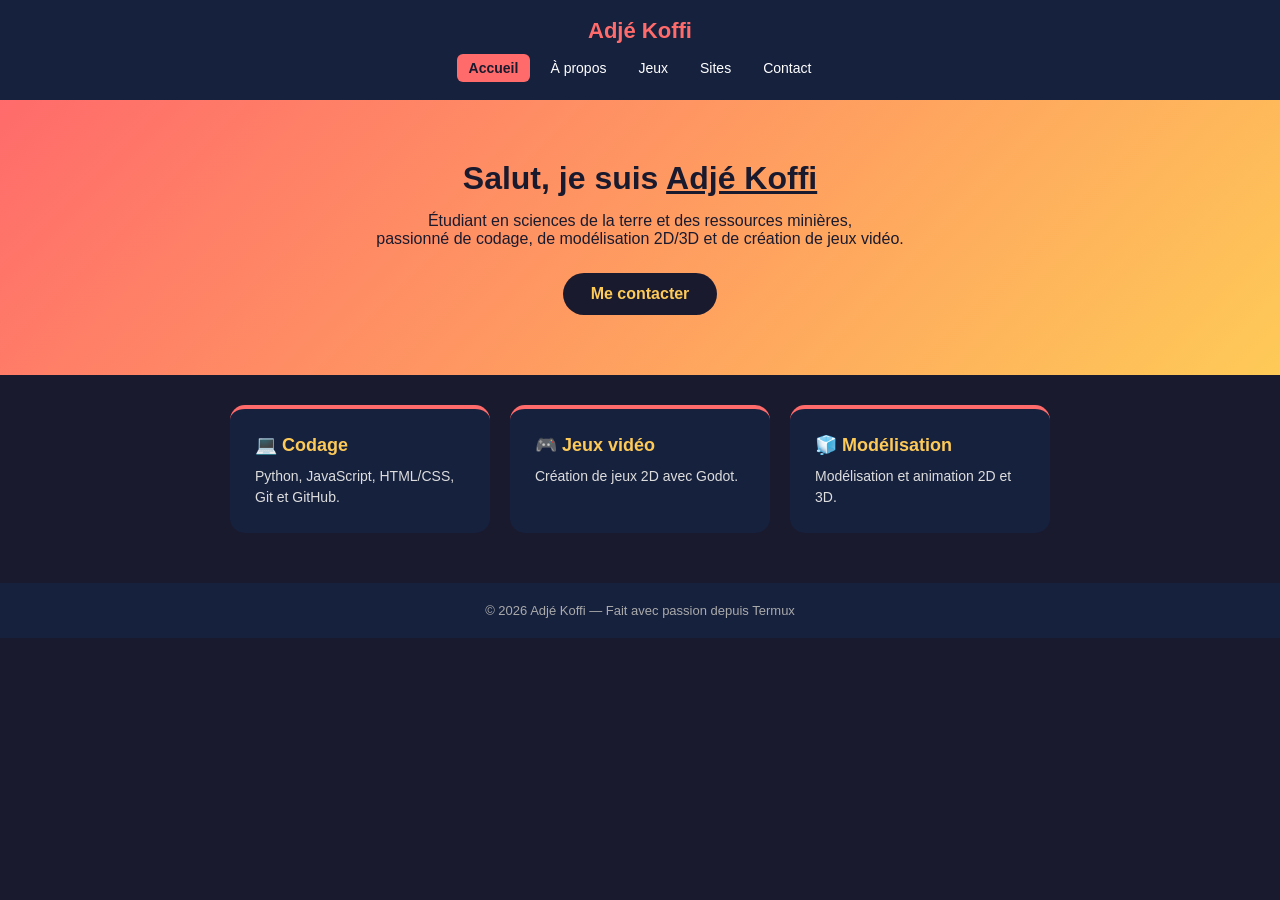
<file: index.html>
<!DOCTYPE html>
<html lang="fr">
<head>
<meta charset="UTF-8">
<meta name="viewport" content="width=device-width, initial-scale=1.0">
<title>Adjé Koffi - Portfolio</title>
<style>
* { margin:0; padding:0; box-sizing:border-box; }
body { font-family: 'Segoe UI', sans-serif; background:#1a1a2e; color:#fff; }
nav { display:flex; flex-direction:column; align-items:center; padding:18px; background:#16213e; text-align:center; }
.logo { font-size:22px; font-weight:bold; color:#ff6b6b; }
.liens { margin-top:10px; display:flex; flex-wrap:wrap; justify-content:center; gap:8px; } .liens a { color:#fff; text-decoration:none; font-size:14px; padding:6px 12px; border-radius:6px; }
.liens a.actif, .liens a:hover { background:#ff6b6b; color:#1a1a2e; font-weight:bold; }
.hero { text-align:center; padding:60px 20px; background:linear-gradient(135deg,#ff6b6b,#feca57); color:#1a1a2e; }
.hero h1 { font-size:32px; margin-bottom:15px; }
.hero h1 span { color:#1a1a2e; text-decoration:underline; }
.hero p { font-size:16px; margin-bottom:25px; }
.bouton { display:inline-block; background:#1a1a2e; color:#feca57; padding:12px 28px; border-radius:30px; text-decoration:none; font-weight:bold; }
.cartes { display:flex; flex-wrap:wrap; gap:20px; padding:30px 20px; justify-content:center; }
.carte { background:#16213e; border-radius:15px; padding:25px; width:260px; border-top:4px solid #ff6b6b; }
.carte h3 { color:#feca57; margin-bottom:10px; font-size:18px; }
.carte p { font-size:14px; line-height:1.5; color:#ddd; }
footer { text-align:center; padding:20px; background:#16213e; color:#aaa; font-size:13px; margin-top:20px; }
</style>
</head>
<body>
<nav>
  <div class="logo">Adjé Koffi</div>
  <div class="liens">
    <a href="index.html" class="actif">Accueil</a>
    <a href="apropos.html">À propos</a>
    <a href="jeux.html">Jeux</a>
    <a href="sites.html">Sites</a>
    <a href="contact.html">Contact</a>
  </div>
</nav>
<header class="hero">
  <h1>Salut, je suis <span>Adjé Koffi</span></h1>
  <p>Étudiant en sciences de la terre et des ressources minières,<br>
  passionné de codage, de modélisation 2D/3D et de création de jeux vidéo.</p>
  <a href="contact.html" class="bouton">Me contacter</a>
</header>
<section class="cartes">
  <div class="carte"><h3>💻 Codage</h3><p>Python, JavaScript, HTML/CSS, Git et GitHub.</p></div>
  <div class="carte"><h3>🎮 Jeux vidéo</h3><p>Création de jeux 2D avec Godot.</p></div>
  <div class="carte"><h3>🧊 Modélisation</h3><p>Modélisation et animation 2D et 3D.</p></div>
</section>
<footer><p>&copy; 2026 Adjé Koffi — Fait avec passion depuis Termux</p></footer>
</body>
</html>
</file>
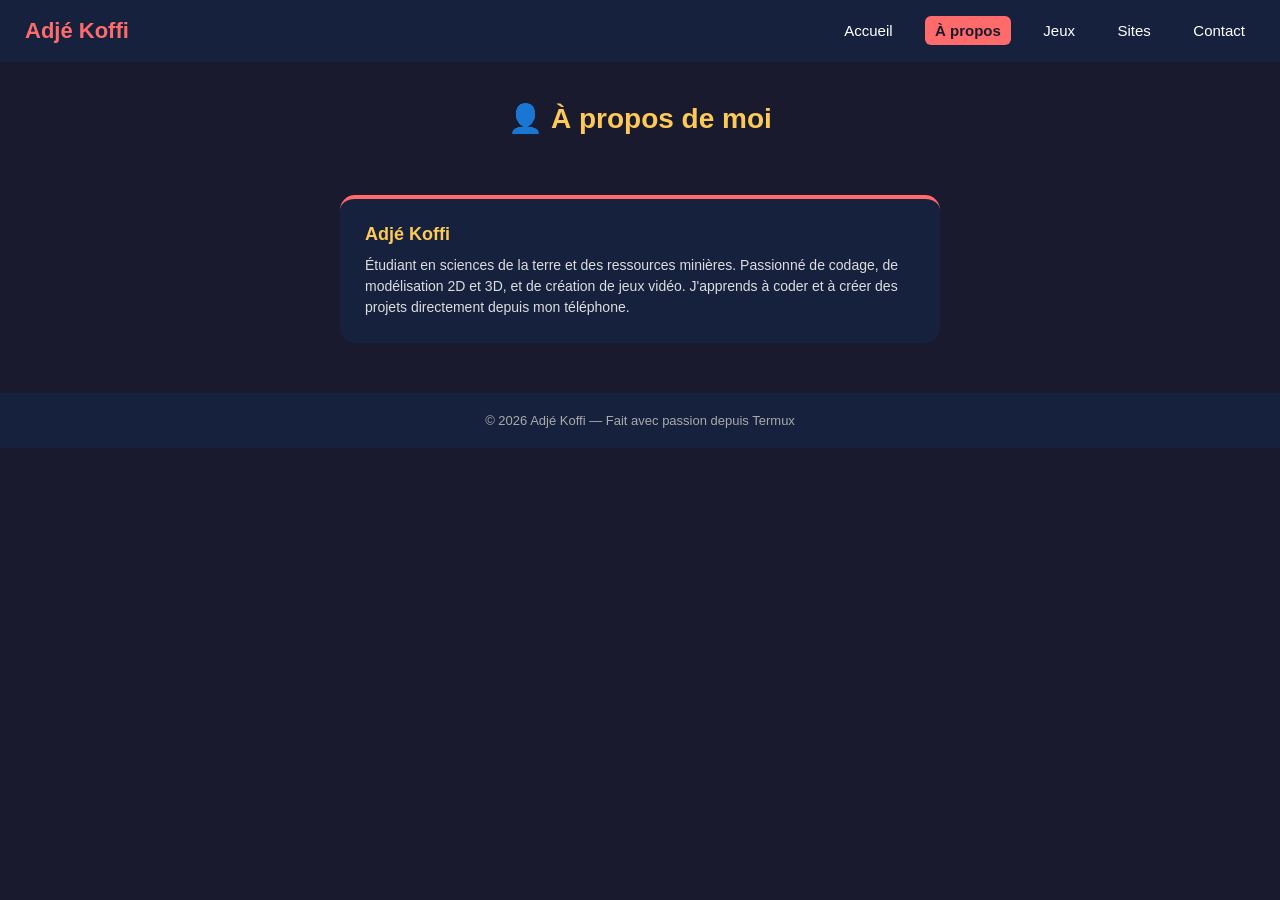
<file: apropos.html>
<!DOCTYPE html>
<html lang="fr">
<head>
<meta charset="UTF-8">
<meta name="viewport" content="width=device-width, initial-scale=1.0">
<title>À propos - Adjé Koffi</title>
<link rel="stylesheet" href="style.css">
</head>
<body>
<nav>
  <div class="logo">Adjé Koffi</div>
  <div class="liens">
    <a href="index.html">Accueil</a>
    <a href="apropos.html" class="actif">À propos</a>
    <a href="jeux.html">Jeux</a>
    <a href="sites.html">Sites</a>
    <a href="contact.html">Contact</a>
  </div>
</nav>

<section class="page-titre">
  <h1>👤 À propos de moi</h1>
</section>

<section class="cartes">
  <div class="carte" style="width:90%; max-width:600px;">
    <h3>Adjé Koffi</h3>
    <p>Étudiant en sciences de la terre et des ressources minières.
    Passionné de codage, de modélisation 2D et 3D, et de création de jeux vidéo.
    J'apprends à coder et à créer des projets directement depuis mon téléphone.</p>
  </div>
</section>

<footer>
  <p>&copy; 2026 Adjé Koffi — Fait avec passion depuis Termux</p>
</footer>
</body>
</html>
</file>
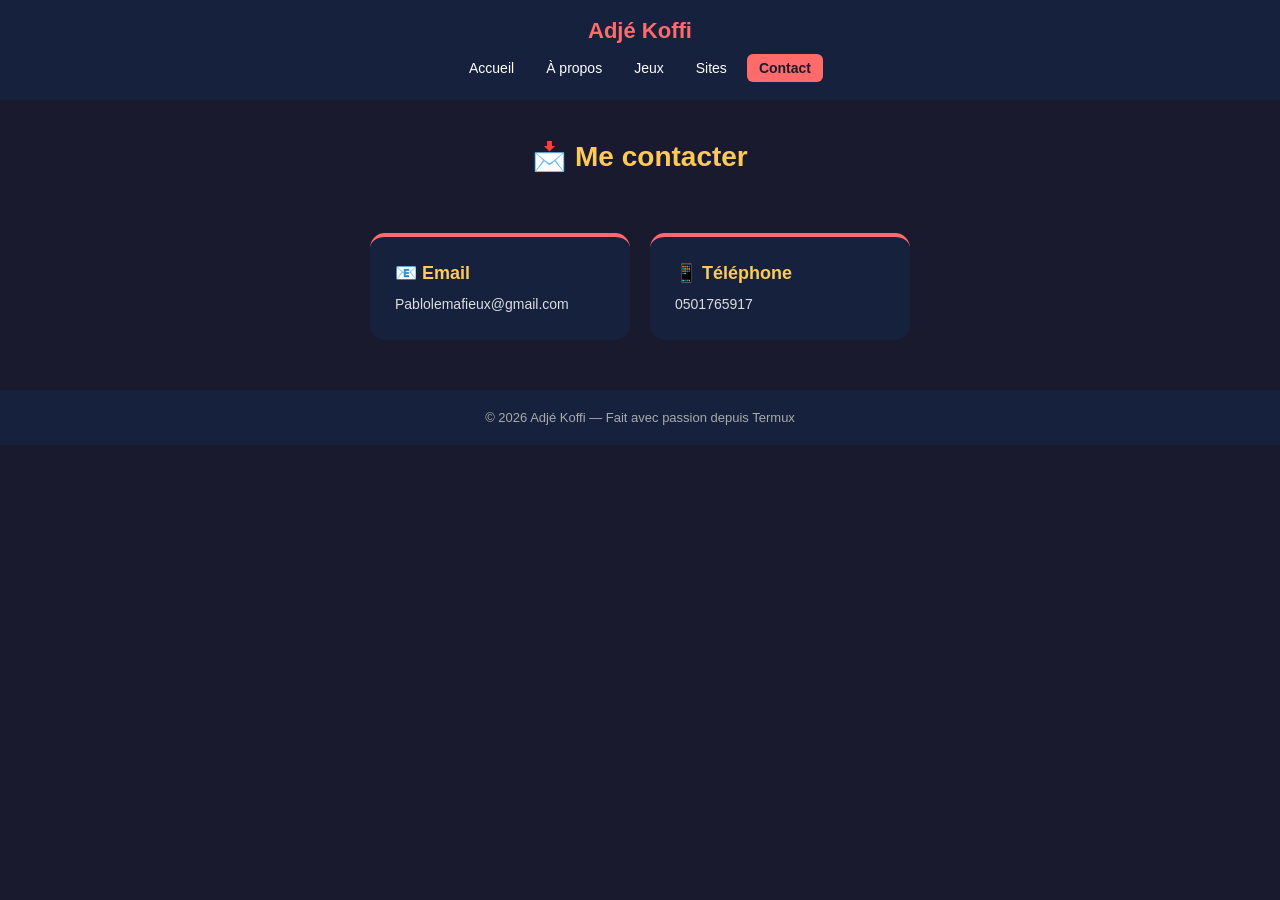
<file: contact.html>
<!DOCTYPE html>
<html lang="fr">
<head>
<meta charset="UTF-8">
<meta name="viewport" content="width=device-width, initial-scale=1.0">
<title>Contact - Adjé Koffi</title>
<style>
* { margin:0; padding:0; box-sizing:border-box; }
body { font-family: 'Segoe UI', sans-serif; background:#1a1a2e; color:#fff; }
nav { display:flex; flex-direction:column; align-items:center; padding:18px; background:#16213e; text-align:center; }
.logo { font-size:22px; font-weight:bold; color:#ff6b6b; }
.liens { margin-top:10px; display:flex; flex-wrap:wrap; justify-content:center; gap:8px; } .liens a { color:#fff; text-decoration:none; font-size:14px; padding:6px 12px; border-radius:6px; }
.liens a.actif, .liens a:hover { background:#ff6b6b; color:#1a1a2e; font-weight:bold; }
.page-titre { text-align:center; padding:40px 20px 20px; }
.page-titre h1 { font-size:28px; color:#feca57; margin-bottom:10px; }
.cartes { display:flex; flex-wrap:wrap; gap:20px; padding:30px 20px; justify-content:center; }
.carte { background:#16213e; border-radius:15px; padding:25px; width:260px; border-top:4px solid #ff6b6b; }
.carte h3 { color:#feca57; margin-bottom:10px; font-size:18px; }
.carte p { font-size:14px; line-height:1.5; color:#ddd; }
footer { text-align:center; padding:20px; background:#16213e; color:#aaa; font-size:13px; margin-top:20px; }
</style>
</head>
<body>
<nav>
  <div class="logo">Adjé Koffi</div>
  <div class="liens">
    <a href="index.html">Accueil</a>
    <a href="apropos.html">À propos</a>
    <a href="jeux.html">Jeux</a>
    <a href="sites.html">Sites</a>
    <a href="contact.html" class="actif">Contact</a>
  </div>
</nav>
<section class="page-titre">
  <h1>📩 Me contacter</h1>
</section>
<section class="cartes">
  <div class="carte"><h3>📧 Email</h3><p>Pablolemafieux@gmail.com</p></div>
  <div class="carte"><h3>📱 Téléphone</h3><p>0501765917</p></div>
</section>
<footer><p>&copy; 2026 Adjé Koffi — Fait avec passion depuis Termux</p></footer>
</body>
</html>
</file>
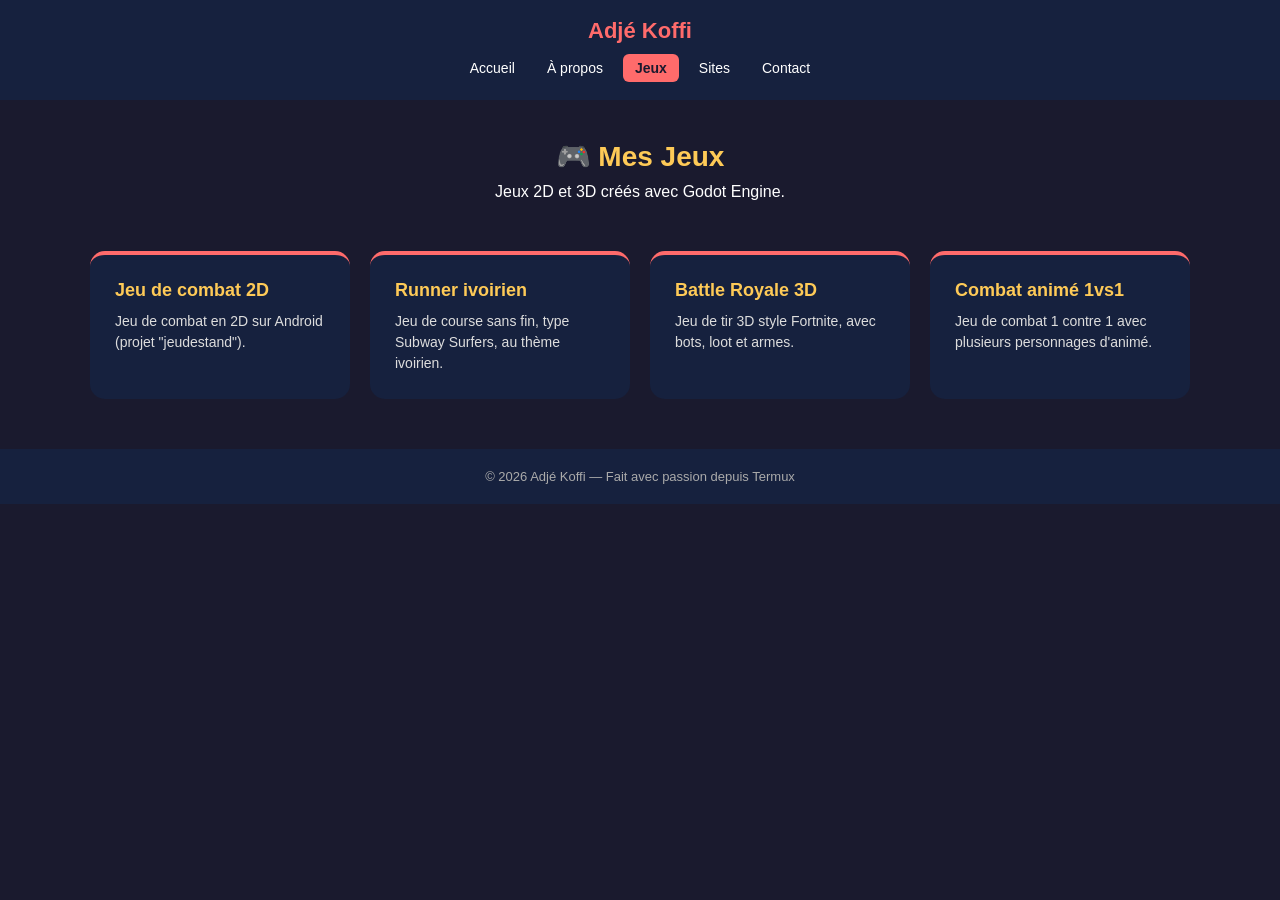
<file: jeux.html>
<!DOCTYPE html>
<html lang="fr">
<head>
<meta charset="UTF-8">
<meta name="viewport" content="width=device-width, initial-scale=1.0">
<title>Mes Jeux - Adjé Koffi</title>
<style>
* { margin:0; padding:0; box-sizing:border-box; }
body { font-family: 'Segoe UI', sans-serif; background:#1a1a2e; color:#fff; }
nav { display:flex; flex-direction:column; align-items:center; padding:18px; background:#16213e; text-align:center; }
.logo { font-size:22px; font-weight:bold; color:#ff6b6b; }
.liens { margin-top:10px; display:flex; flex-wrap:wrap; justify-content:center; gap:8px; } .liens a { color:#fff; text-decoration:none; font-size:14px; padding:6px 12px; border-radius:6px; }
.liens a.actif, .liens a:hover { background:#ff6b6b; color:#1a1a2e; font-weight:bold; }
.page-titre { text-align:center; padding:40px 20px 20px; }
.page-titre h1 { font-size:28px; color:#feca57; margin-bottom:10px; }
.cartes { display:flex; flex-wrap:wrap; gap:20px; padding:30px 20px; justify-content:center; }
.carte { background:#16213e; border-radius:15px; padding:25px; width:260px; border-top:4px solid #ff6b6b; }
.carte h3 { color:#feca57; margin-bottom:10px; font-size:18px; }
.carte p { font-size:14px; line-height:1.5; color:#ddd; }
footer { text-align:center; padding:20px; background:#16213e; color:#aaa; font-size:13px; margin-top:20px; }
</style>
</head>
<body>
<nav>
  <div class="logo">Adjé Koffi</div>
  <div class="liens">
    <a href="index.html">Accueil</a>
    <a href="apropos.html">À propos</a>
    <a href="jeux.html" class="actif">Jeux</a>
    <a href="sites.html">Sites</a>
    <a href="contact.html">Contact</a>
  </div>
</nav>
<section class="page-titre">
  <h1>🎮 Mes Jeux</h1>
  <p>Jeux 2D et 3D créés avec Godot Engine.</p>
</section>
<section class="cartes">
  <div class="carte"><h3>Jeu de combat 2D</h3><p>Jeu de combat en 2D sur Android (projet "jeudestand").</p></div>
  <div class="carte"><h3>Runner ivoirien</h3><p>Jeu de course sans fin, type Subway Surfers, au thème ivoirien.</p></div>
  <div class="carte"><h3>Battle Royale 3D</h3><p>Jeu de tir 3D style Fortnite, avec bots, loot et armes.</p></div>
  <div class="carte"><h3>Combat animé 1vs1</h3><p>Jeu de combat 1 contre 1 avec plusieurs personnages d'animé.</p></div>
</section>
<footer><p>&copy; 2026 Adjé Koffi — Fait avec passion depuis Termux</p></footer>
</body>
</html>
</file>
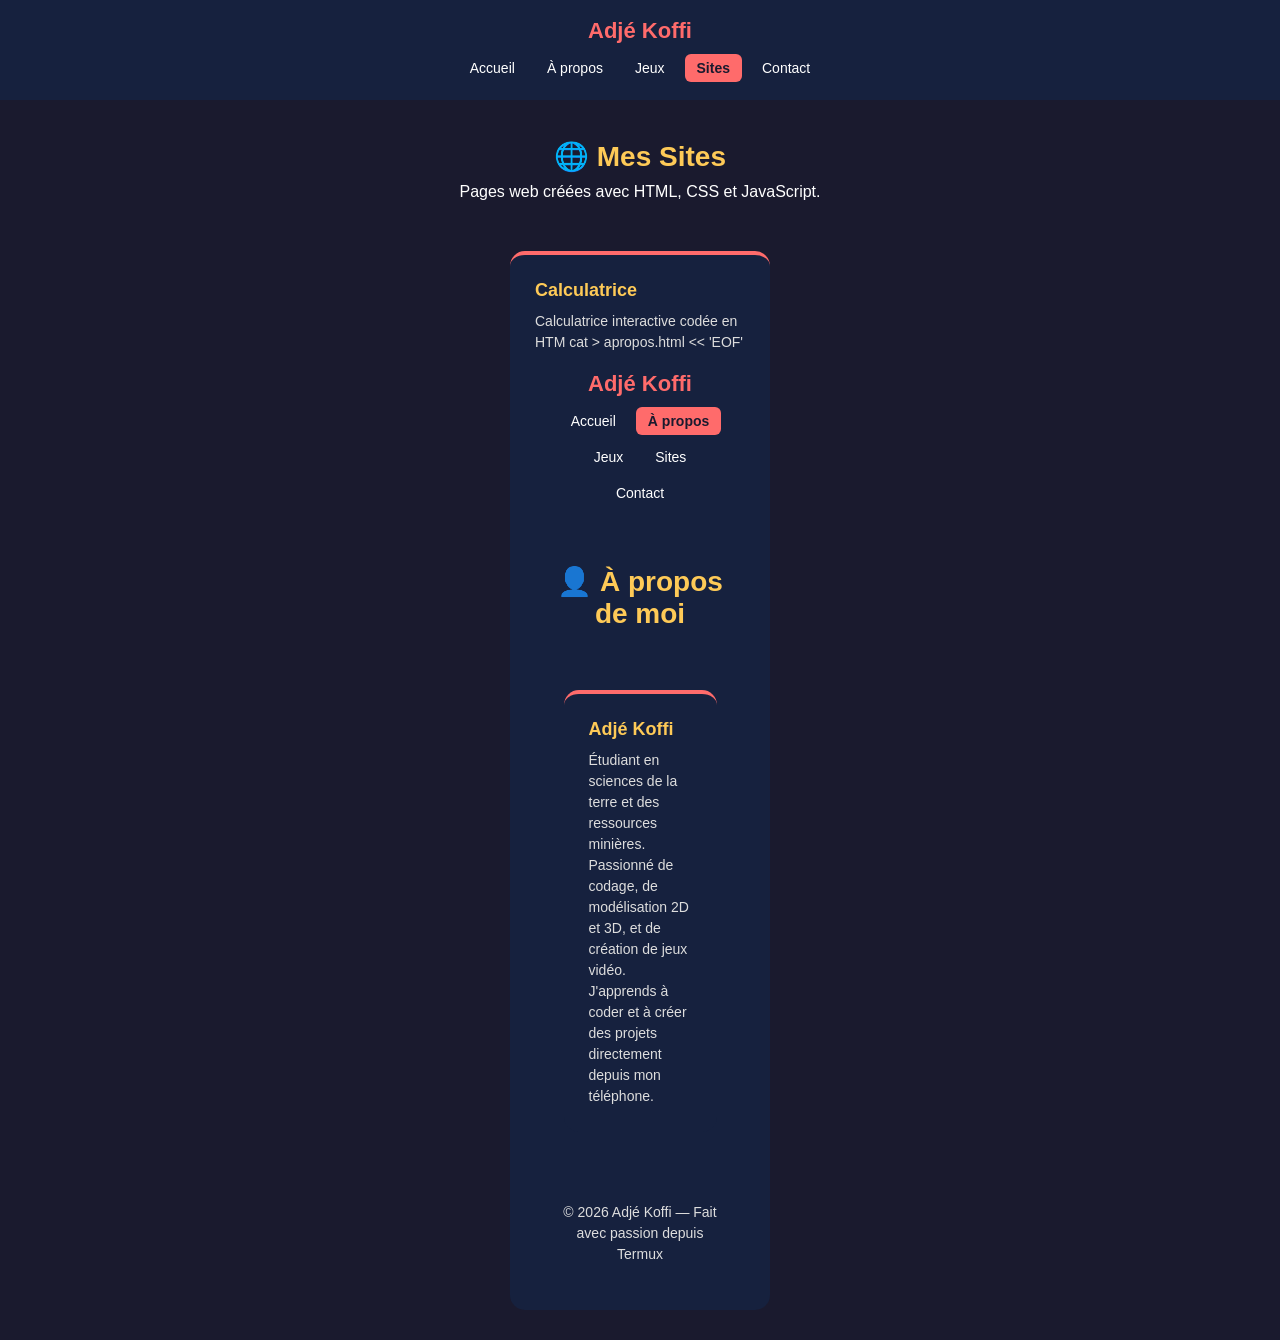
<file: sites.html>
<!DOCTYPE html>
<html lang="fr">
<head>
<meta charset="UTF-8">
<meta name="viewport" content="width=device-width, initial-scale=1.0">
<title>Mes Sites - Adjé Koffi</title>
<style>
* { margin:0; padding:0; box-sizing:border-box; }
body { font-family: 'Segoe UI', sans-serif; background:#1a1a2e; color:#fff; }
nav { display:flex; flex-direction:column; align-items:center; padding:18px; background:#16213e; text-align:center; }
.logo { font-size:22px; font-weight:bold; color:#ff6b6b; }
.liens { margin-top:10px; display:flex; flex-wrap:wrap; justify-content:center; gap:8px; } .liens a { color:#fff; text-decoration:none; font-size:14px; padding:6px 12px; border-radius:6px; }
.liens a.actif, .liens a:hover { background:#ff6b6b; color:#1a1a2e; font-weight:bold; }
.page-titre { text-align:center; padding:40px 20px 20px; }
.page-titre h1 { font-size:28px; color:#feca57; margin-bottom:10px; }
.cartes { display:flex; flex-wrap:wrap; gap:20px; padding:30px 20px; justify-content:center; }
.carte { background:#16213e; border-radius:15px; padding:25px; width:260px; border-top:4px solid #ff6b6b; }
.carte h3 { color:#feca57; margin-bottom:10px; font-size:18px; }
.carte p { font-size:14px; line-height:1.5; color:#ddd; }
footer { text-align:center; padding:20px; background:#16213e; color:#aaa; font-size:13px; margin-top:20px; }
</style>
</head>
<body>
<nav>
  <div class="logo">Adjé Koffi</div>
  <div class="liens">
    <a href="index.html">Accueil</a>
    <a href="apropos.html">À propos</a>
    <a href="jeux.html">Jeux</a>
    <a href="sites.html" class="actif">Sites</a>
    <a href="contact.html">Contact</a>
  </div>
</nav>
<section class="page-titre">
  <h1>🌐 Mes Sites</h1>
  <p>Pages web créées avec HTML, CSS et JavaScript.</p>
</section>
<section class="cartes">
  <div class="carte"><h3>Calculatrice</h3><p>Calculatrice interactive codée en HTM
cat > apropos.html << 'EOF'
<!DOCTYPE html>
<html lang="fr">
<head>
<meta charset="UTF-8">
<meta name="viewport" content="width=device-width, initial-scale=1.0">
<title>À propos - Adjé Koffi</title>
<style>
* { margin:0; padding:0; box-sizing:border-box; }
body { font-family: 'Segoe UI', sans-serif; background:#1a1a2e; color:#fff; }
nav { display:flex; flex-direction:column; align-items:center; padding:18px; background:#16213e; text-align:center; }
.logo { font-size:22px; font-weight:bold; color:#ff6b6b; }
.liens { margin-top:10px; display:flex; flex-wrap:wrap; justify-content:center; gap:8px; } .liens a { color:#fff; text-decoration:none; font-size:14px; padding:6px 12px; border-radius:6px; }
.liens a.actif, .liens a:hover { background:#ff6b6b; color:#1a1a2e; font-weight:bold; }
.page-titre { text-align:center; padding:40px 20px 20px; }
.page-titre h1 { font-size:28px; color:#feca57; margin-bottom:10px; }
.cartes { display:flex; flex-wrap:wrap; gap:20px; padding:30px 20px; justify-content:center; }
.carte { background:#16213e; border-radius:15px; padding:25px; width:260px; border-top:4px solid #ff6b6b; }
.carte h3 { color:#feca57; margin-bottom:10px; font-size:18px; }
.carte p { font-size:14px; line-height:1.5; color:#ddd; }
footer { text-align:center; padding:20px; background:#16213e; color:#aaa; font-size:13px; margin-top:20px; }
</style>
</head>
<body>
<nav>
  <div class="logo">Adjé Koffi</div>
  <div class="liens">
    <a href="index.html">Accueil</a>
    <a href="apropos.html" class="actif">À propos</a>
    <a href="jeux.html">Jeux</a>
    <a href="sites.html">Sites</a>
    <a href="contact.html">Contact</a>
  </div>
</nav>
<section class="page-titre">
  <h1>👤 À propos de moi</h1>
</section>
<section class="cartes">
  <div class="carte" style="width:90%; max-width:600px;">
    <h3>Adjé Koffi</h3>
    <p>Étudiant en sciences de la terre et des ressources minières.
    Passionné de codage, de modélisation 2D et 3D, et de création de jeux vidéo.
    J'apprends à coder et à créer des projets directement depuis mon téléphone.</p>
  </div>
</section>
<footer><p>&copy; 2026 Adjé Koffi — Fait avec passion depuis Termux</p></footer>
</body>
</html>
</file>
<file: style.css>
* { margin:0; padding:0; box-sizing:border-box; }
body { font-family: 'Segoe UI', sans-serif; background:#1a1a2e; color:#fff; }

nav { display:flex; justify-content:space-between; align-items:center; padding:18px 25px; background:#16213e; flex-wrap:wrap; }
.logo { font-size:22px; font-weight:bold; color:#ff6b6b; }
.liens a { color:#fff; text-decoration:none; margin-left:18px; font-size:15px; padding:6px 10px; border-radius:6px; }
.liens a.actif, .liens a:hover { background:#ff6b6b; color:#1a1a2e; font-weight:bold; }

.hero { text-align:center; padding:60px 20px; background:linear-gradient(135deg,#ff6b6b,#feca57); color:#1a1a2e; }
.hero h1 { font-size:32px; margin-bottom:15px; }
.hero h1 span { color:#1a1a2e; text-decoration:underline; }
.hero p { font-size:16px; margin-bottom:25px; }
.bouton { display:inline-block; background:#1a1a2e; color:#feca57; padding:12px 28px; border-radius:30px; text-decoration:none; font-weight:bold; }

.page-titre { text-align:center; padding:40px 20px 20px; }
.page-titre h1 { font-size:28px; color:#feca57; margin-bottom:10px; }

.cartes { display:flex; flex-wrap:wrap; gap:20px; padding:30px 20px; justify-content:center; }
.carte { background:#16213e; border-radius:15px; padding:25px; width:260px; border-top:4px solid #ff6b6b; }
.carte h3 { color:#feca57; margin-bottom:10px; font-size:18px; }
.carte p { font-size:14px; line-height:1.5; color:#ddd; }

footer { text-align:center; padding:20px; background:#16213e; color:#aaa; font-size:13px; margin-top:20px; }
</file>
